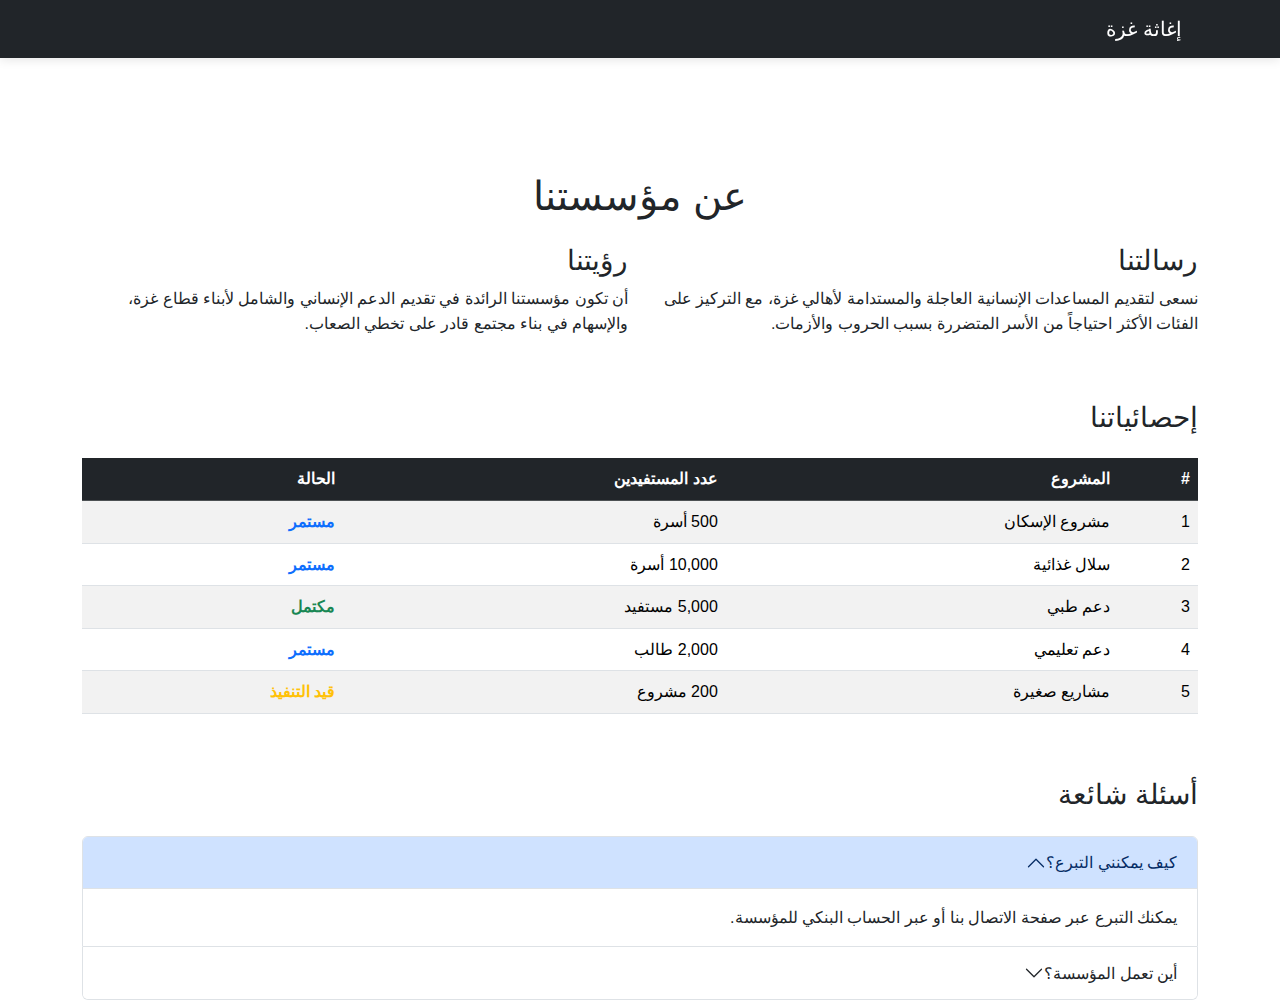
<file: about.html>
<!DOCTYPE html>
<html lang="ar" dir="rtl">
<head>
    <meta charset="UTF-8">
    <meta name="viewport" content="width=device-width, initial-scale=1.0">
    <title>عن المؤسسة - إغاثة غزة</title>
    <link href="https://cdn.jsdelivr.net/npm/bootstrap@5.3.0/dist/css/bootstrap.min.css" rel="stylesheet">
    <link rel="stylesheet" href="css/style.css">
</head>
<body>
    <!-- نفس ال navbar من index.html -->
    <nav class="navbar navbar-expand-lg navbar-dark bg-dark fixed-top">
        <div class="container">
            <a class="navbar-brand" href="index.html">
                <i class="fas fa-hands-helping"></i> إغاثة غزة
            </a>
            <!-- باقي ال navbar -->
        </div>
    </nav>

    <!-- محتوى صفحة عن المؤسسة -->
    <div class="container mt-5 pt-5">
        <h1 class="text-center mb-4">عن مؤسستنا</h1>
        
        <div class="row mb-5">
            <div class="col-lg-6">
                <h3>رسالتنا</h3>
                <p>نسعى لتقديم المساعدات الإنسانية العاجلة والمستدامة لأهالي غزة، مع التركيز على الفئات الأكثر احتياجاً من الأسر المتضررة بسبب الحروب والأزمات.</p>
            </div>
            <div class="col-lg-6">
                <h3>رؤيتنا</h3>
                <p>أن تكون مؤسستنا الرائدة في تقديم الدعم الإنساني والشامل لأبناء قطاع غزة، والإسهام في بناء مجتمع قادر على تخطي الصعاب.</p>
            </div>
        </div>
        
        <!-- جدول إحصائيات -->
        <h3 class="mb-4">إحصائياتنا</h3>
        <div class="table-responsive">
            <table class="table table-striped table-hover">
                <thead class="table-dark">
                    <tr>
                        <th>#</th>
                        <th>المشروع</th>
                        <th>عدد المستفيدين</th>
                        <th>الحالة</th>
                    </tr>
                </thead>
                <tbody id="statsTable">
                    <!-- سيتم تعبئته بال JavaScript -->
                </tbody>
            </table>
        </div>
        
        <!-- Accordion للأسئلة الشائعة -->
        <h3 class="mt-5 mb-4">أسئلة شائعة</h3>
        <div class="accordion" id="faqAccordion">
            <div class="accordion-item">
                <h2 class="accordion-header">
                    <button class="accordion-button" type="button" data-bs-toggle="collapse" data-bs-target="#faq1">
                        كيف يمكنني التبرع؟
                    </button>
                </h2>
                <div id="faq1" class="accordion-collapse collapse show" data-bs-parent="#faqAccordion">
                    <div class="accordion-body">
                        يمكنك التبرع عبر صفحة الاتصال بنا أو عبر الحساب البنكي للمؤسسة.
                    </div>
                </div>
            </div>
            <div class="accordion-item">
                <h2 class="accordion-header">
                    <button class="accordion-button collapsed" type="button" data-bs-toggle="collapse" data-bs-target="#faq2">
                        أين تعمل المؤسسة؟
                    </button>
                </h2>
                <div id="faq2" class="accordion-collapse collapse" data-bs-parent="#faqAccordion">
                    <div class="accordion-body">
                        نعمل في جميع محافظات قطاع غزة: شمال غزة، غزة، الوسطى، خان يونس، رفح.
                    </div>
                </div>
            </div>
        </div>
    </div>

    <!-- Footer -->
    <!-- نفس الفوتر من index.html -->

    <script>
        // تعبئة الجدول باستخدام Loop
        const stats = [
            ["مشروع الإسكان", "500 أسرة", "مستمر"],
            ["سلال غذائية", "10,000 أسرة", "مستمر"],
            ["دعم طبي", "5,000 مستفيد", "مكتمل"],
            ["دعم تعليمي", "2,000 طالب", "مستمر"],
            ["مشاريع صغيرة", "200 مشروع", "قيد التنفيذ"]
        ];
        
        const tableBody = document.getElementById('statsTable');
        for(let i = 0; i < stats.length; i++) {
            const row = document.createElement('tr');
            
            // رقم الصف
            const cell1 = document.createElement('td');
            cell1.textContent = i + 1;
            
            // اسم المشروع
            const cell2 = document.createElement('td');
            cell2.textContent = stats[i][0];
            
            // عدد المستفيدين
            const cell3 = document.createElement('td');
            cell3.textContent = stats[i][1];
            
            // الحالة
            const cell4 = document.createElement('td');
            cell4.textContent = stats[i][2];
            if(stats[i][2] === 'مكتمل') {
                cell4.className = 'text-success fw-bold';
            } else if(stats[i][2] === 'مستمر') {
                cell4.className = 'text-primary fw-bold';
            } else {
                cell4.className = 'text-warning fw-bold';
            }
            
            row.appendChild(cell1);
            row.appendChild(cell2);
            row.appendChild(cell3);
            row.appendChild(cell4);
            tableBody.appendChild(row);
        }
    </script>
</body>
</html>
</file>
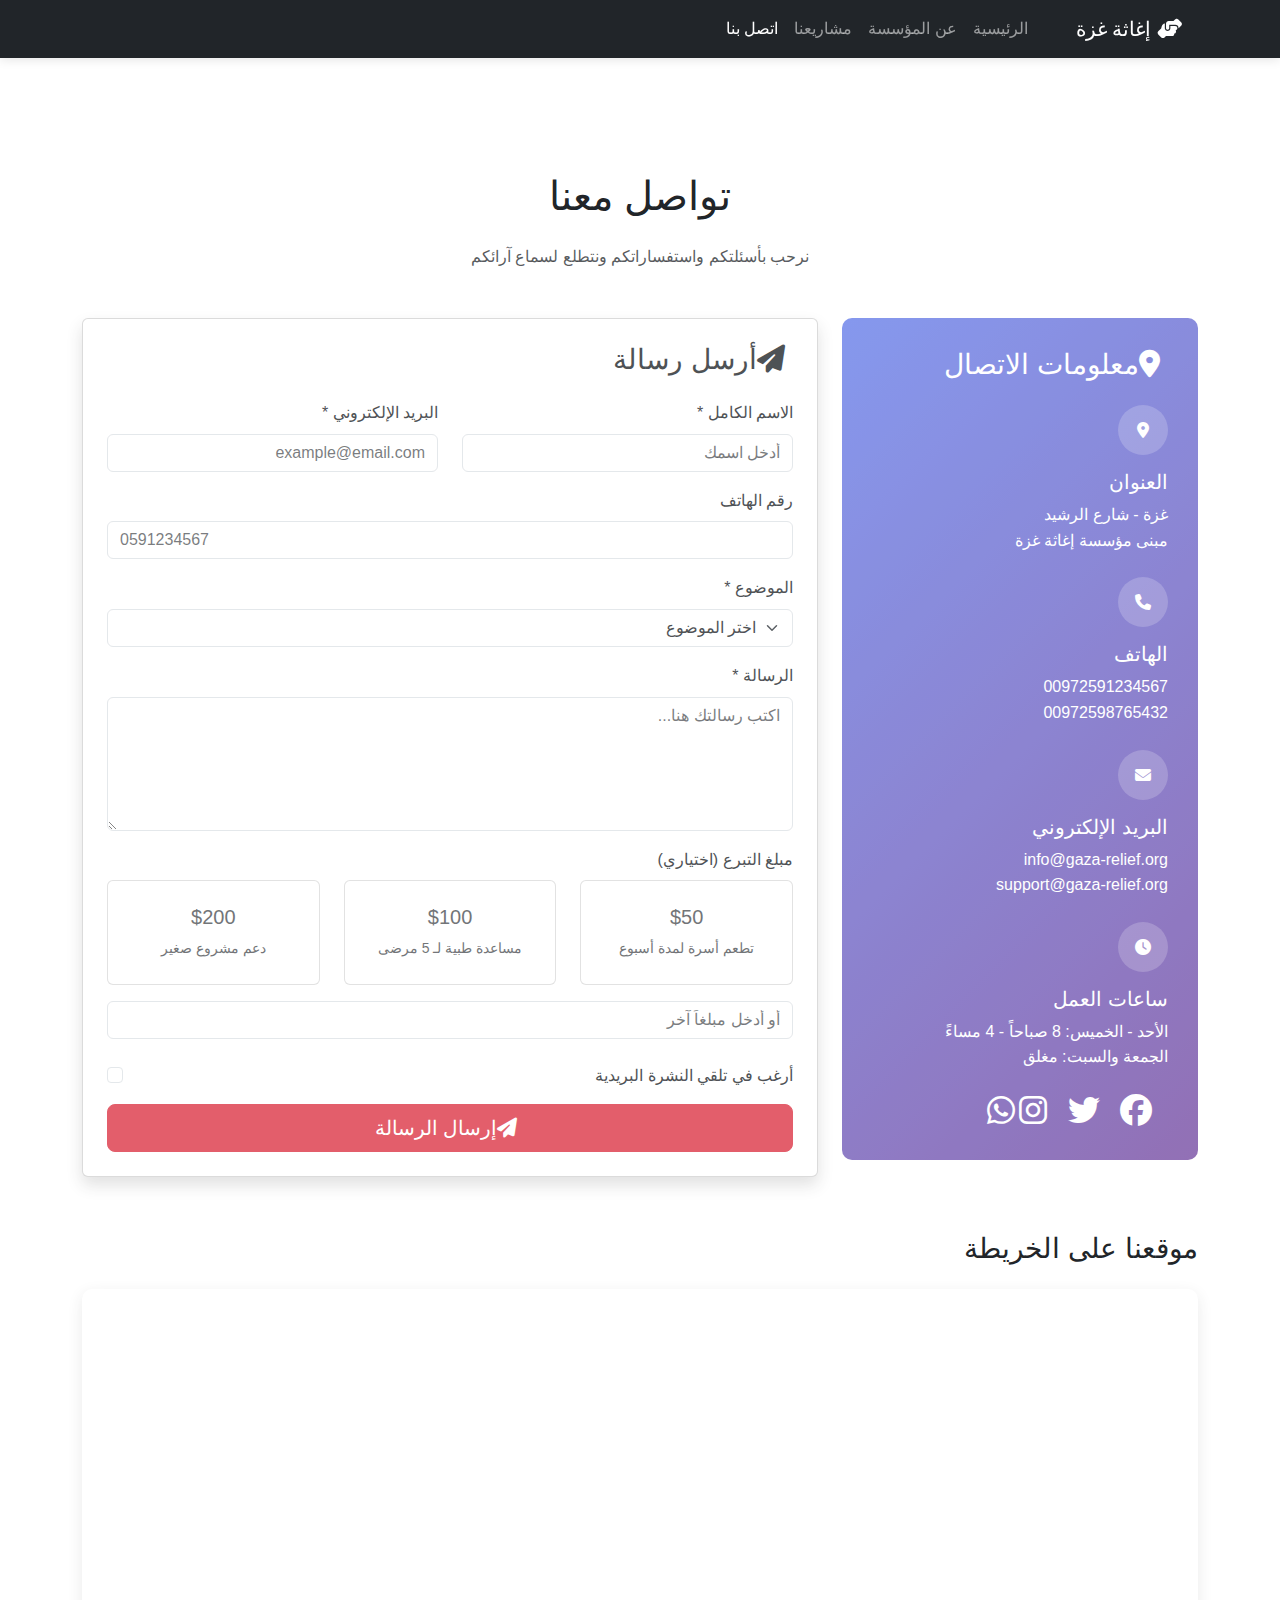
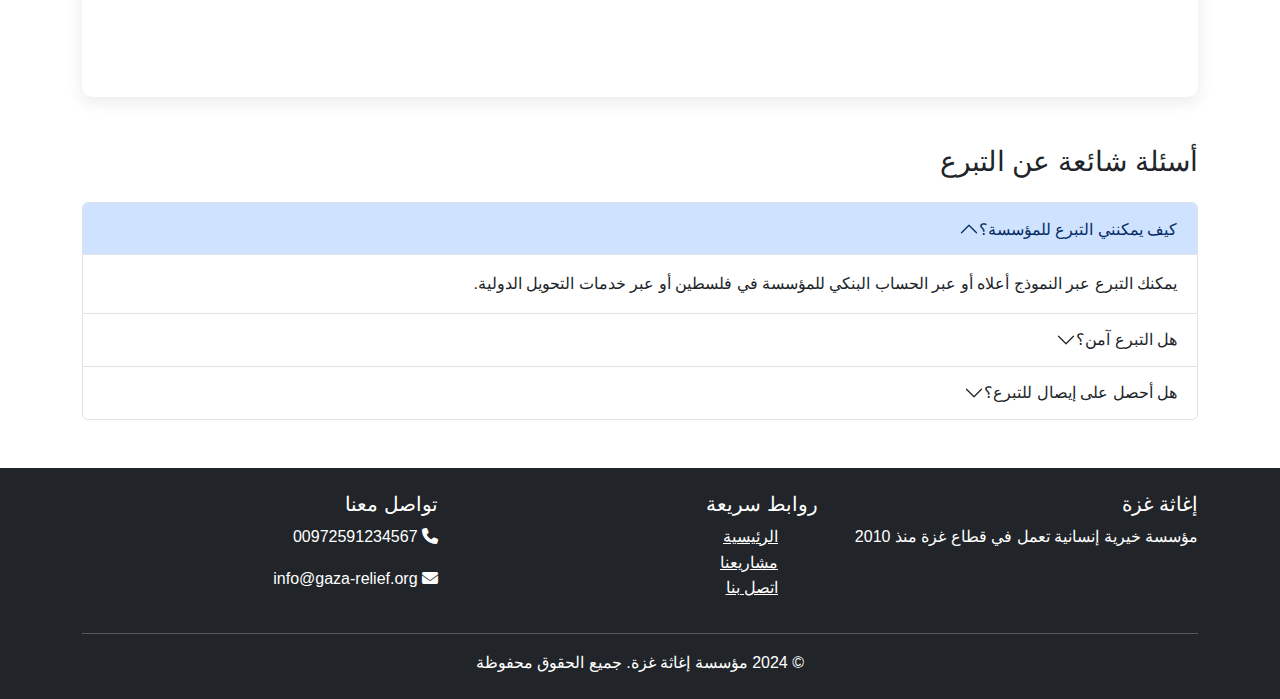
<file: contact.html>
<!DOCTYPE html>
<html lang="ar" dir="rtl">
<head>
    <meta charset="UTF-8">
    <meta name="viewport" content="width=device-width, initial-scale=1.0">
    <title>اتصل بنا - إغاثة غزة</title>
    <link href="https://cdn.jsdelivr.net/npm/bootstrap@5.3.0/dist/css/bootstrap.min.css" rel="stylesheet">
    <link rel="stylesheet" href="https://cdnjs.cloudflare.com/ajax/libs/font-awesome/6.4.0/css/all.min.css">
    <link rel="stylesheet" href="css/style.css">
    <style>
        .contact-info {
            background: linear-gradient(135deg, #667eea 0%, #764ba2 100%);
            color: white;
            border-radius: 10px;
            padding: 30px;
            height: 100%;
        }
        .contact-icon {
            width: 50px;
            height: 50px;
            background: rgba(255,255,255,0.2);
            border-radius: 50%;
            display: flex;
            align-items: center;
            justify-content: center;
            margin-bottom: 15px;
        }
        .form-control:focus {
            border-color: #dc3545;
            box-shadow: 0 0 0 0.25rem rgba(220, 53, 69, 0.25);
        }
        .error {
            border-color: #dc3545 !important;
        }
        .error-message {
            color: #dc3545;
            font-size: 0.875em;
            display: none;
        }
        .success-message {
            background-color: #d4edda;
            color: #155724;
            border: 1px solid #c3e6cb;
            padding: 15px;
            border-radius: 5px;
            display: none;
        }
        .map-container {
            border-radius: 10px;
            overflow: hidden;
            box-shadow: 0 5px 15px rgba(0,0,0,0.1);
        }
        .donation-options .card {
            transition: all 0.3s;
            cursor: pointer;
        }
        .donation-options .card:hover {
            transform: scale(1.05);
        }
        .donation-options .card.selected {
            border-color: #dc3545;
            background-color: #fff5f5;
        }
    </style>
</head>
<body>
    <!-- شريط التنقل -->
    <nav class="navbar navbar-expand-lg navbar-dark bg-dark fixed-top">
        <div class="container">
            <a class="navbar-brand" href="index.html">
                <i class="fas fa-hands-helping"></i> إغاثة غزة
            </a>
            <button class="navbar-toggler" type="button" data-bs-toggle="collapse" data-bs-target="#navbarNav">
                <span class="navbar-toggler-icon"></span>
            </button>
            <div class="collapse navbar-collapse" id="navbarNav">
                <ul class="navbar-nav ms-auto">
                    <li class="nav-item">
                        <a class="nav-link" href="index.html">الرئيسية</a>
                    </li>
                    <li class="nav-item">
                        <a class="nav-link" href="about.html">عن المؤسسة</a>
                    </li>
                    <li class="nav-item">
                        <a class="nav-link" href="projects.html">مشاريعنا</a>
                    </li>
                    <li class="nav-item">
                        <a class="nav-link active" href="contact.html">اتصل بنا</a>
                    </li>
                </ul>
            </div>
        </div>
    </nav>

    <!-- قسم الاتصال -->
    <div class="container mt-5 pt-5">
        <h1 class="text-center mb-4">تواصل معنا</h1>
        <p class="text-center text-muted mb-5">نرحب بأسئلتكم واستفساراتكم ونتطلع لسماع آرائكم</p>
        
        <div class="row mb-5">
            <div class="col-lg-4 mb-4">
                <div class="contact-info">
                    <h3 class="mb-4"><i class="fas fa-map-marker-alt me-2"></i>معلومات الاتصال</h3>
                    
                    <div class="mb-4">
                        <div class="contact-icon">
                            <i class="fas fa-map-marker-alt"></i>
                        </div>
                        <h5>العنوان</h5>
                        <p>غزة - شارع الرشيد<br>مبنى مؤسسة إغاثة غزة</p>
                    </div>
                    
                    <div class="mb-4">
                        <div class="contact-icon">
                            <i class="fas fa-phone"></i>
                        </div>
                        <h5>الهاتف</h5>
                        <p>00972591234567<br>00972598765432</p>
                    </div>
                    
                    <div class="mb-4">
                        <div class="contact-icon">
                            <i class="fas fa-envelope"></i>
                        </div>
                        <h5>البريد الإلكتروني</h5>
                        <p>info@gaza-relief.org<br>support@gaza-relief.org</p>
                    </div>
                    
                    <div class="mb-4">
                        <div class="contact-icon">
                            <i class="fas fa-clock"></i>
                        </div>
                        <h5>ساعات العمل</h5>
                        <p>الأحد - الخميس: 8 صباحاً - 4 مساءً<br>الجمعة والسبت: مغلق</p>
                    </div>
                    
                    <div class="social-icons mt-4">
                        <a href="#" class="text-white me-3"><i class="fab fa-facebook fa-2x"></i></a>
                        <a href="#" class="text-white me-3"><i class="fab fa-twitter fa-2x"></i></a>
                        <a href="#" class="text-white me-3"><i class="fab fa-instagram fa-2x"></i></a>
                        <a href="#" class="text-white"><i class="fab fa-whatsapp fa-2x"></i></a>
                    </div>
                </div>
            </div>
            
            <div class="col-lg-8">
                <!-- رسالة النجاح -->
                <div class="success-message mb-4" id="successMessage">
                    <i class="fas fa-check-circle me-2"></i>
                    <span id="successText">تم إرسال رسالتك بنجاح! سنرد عليك في أقرب وقت.</span>
                </div>
                
                <!-- نموذج الاتصال -->
                <div class="card shadow">
                    <div class="card-body p-4">
                        <h3 class="card-title mb-4"><i class="fas fa-paper-plane me-2"></i>أرسل رسالة</h3>
                        
                        <form id="contactForm">
                            <div class="row">
                                <div class="col-md-6 mb-3">
                                    <label for="name" class="form-label">الاسم الكامل *</label>
                                    <input type="text" class="form-control" id="name" placeholder="أدخل اسمك">
                                    <div class="error-message" id="nameError">الاسم مطلوب ويجب أن يكون أكثر من 3 أحرف</div>
                                </div>
                                
                                <div class="col-md-6 mb-3">
                                    <label for="email" class="form-label">البريد الإلكتروني *</label>
                                    <input type="email" class="form-control" id="email" placeholder="example@email.com">
                                    <div class="error-message" id="emailError">البريد الإلكتروني غير صالح</div>
                                </div>
                            </div>
                            
                            <div class="mb-3">
                                <label for="phone" class="form-label">رقم الهاتف</label>
                                <input type="tel" class="form-control" id="phone" placeholder="0591234567">
                                <div class="error-message" id="phoneError">رقم الهاتف غير صالح</div>
                            </div>
                            
                            <div class="mb-3">
                                <label for="subject" class="form-label">الموضوع *</label>
                                <select class="form-select" id="subject">
                                    <option value="">اختر الموضوع</option>
                                    <option value="donation">استفسار عن التبرع</option>
                                    <option value="volunteer">التطوع مع المؤسسة</option>
                                    <option value="help">طلب مساعدة</option>
                                    <option value="suggestion">اقتراح أو شكوى</option>
                                    <option value="other">موضوع آخر</option>
                                </select>
                                <div class="error-message" id="subjectError">الرجاء اختيار الموضوع</div>
                            </div>
                            
                            <div class="mb-3">
                                <label for="message" class="form-label">الرسالة *</label>
                                <textarea class="form-control" id="message" rows="5" placeholder="اكتب رسالتك هنا..."></textarea>
                                <div class="error-message" id="messageError">الرسالة مطلوبة ويجب أن تكون أكثر من 10 أحرف</div>
                            </div>
                            
                            <!-- خيارات التبرع -->
                            <div class="mb-4">
                                <label class="form-label">مبلغ التبرع (اختياري)</label>
                                <div class="row donation-options">
                                    <div class="col-4 mb-2">
                                        <div class="card text-center p-2 amount-card" data-amount="50">
                                            <div class="card-body">
                                                <h5 class="card-title">$50</h5>
                                                <p class="card-text small">تطعم أسرة لمدة أسبوع</p>
                                            </div>
                                        </div>
                                    </div>
                                    <div class="col-4 mb-2">
                                        <div class="card text-center p-2 amount-card" data-amount="100">
                                            <div class="card-body">
                                                <h5 class="card-title">$100</h5>
                                                <p class="card-text small">مساعدة طبية لـ 5 مرضى</p>
                                            </div>
                                        </div>
                                    </div>
                                    <div class="col-4 mb-2">
                                        <div class="card text-center p-2 amount-card" data-amount="200">
                                            <div class="card-body">
                                                <h5 class="card-title">$200</h5>
                                                <p class="card-text small">دعم مشروع صغير</p>
                                            </div>
                                        </div>
                                    </div>
                                </div>
                                <div class="mt-2">
                                    <input type="number" class="form-control" id="customAmount" placeholder="أو أدخل مبلغاً آخر">
                                </div>
                                <input type="hidden" id="selectedAmount" value="">
                            </div>
                            
                            <div class="mb-3 form-check">
                                <input type="checkbox" class="form-check-input" id="newsletter">
                                <label class="form-check-label" for="newsletter">أرغب في تلقي النشرة البريدية</label>
                            </div>
                            
                            <div class="d-grid">
                                <button type="submit" class="btn btn-danger btn-lg" id="submitBtn">
                                    <i class="fas fa-paper-plane me-2"></i>إرسال الرسالة
                                </button>
                            </div>
                        </form>
                    </div>
                </div>
            </div>
        </div>
        
        <!-- خريطة -->
        <div class="row mb-5">
            <div class="col-12">
                <h3 class="mb-4">موقعنا على الخريطة</h3>
                <div class="map-container">
                    <iframe 
                        src="https://www.google.com/maps/embed?pb=!1m18!1m12!1m3!1d108628.15654780666!2d34.40508425!3d31.501555399999998!2m3!1f0!2f0!3f0!3m2!1i1024!2i768!4f13.1!3m3!1m2!1s0x14fd8aa13f0d487b%3A0xb2917b5820571d6b!2sGaza!5e0!3m2!1sen!2s!4v1620000000000!5m2!1sen!2s" 
                        width="100%" 
                        height="400" 
                        style="border:0;" 
                        allowfullscreen="" 
                        loading="lazy">
                    </iframe>
                </div>
            </div>
        </div>
        
        <!-- الأسئلة الشائعة -->
        <div class="row">
            <div class="col-12">
                <h3 class="mb-4">أسئلة شائعة عن التبرع</h3>
                <div class="accordion" id="donationFAQ">
                    <div class="accordion-item">
                        <h2 class="accordion-header">
                            <button class="accordion-button" type="button" data-bs-toggle="collapse" data-bs-target="#faq1">
                                كيف يمكنني التبرع للمؤسسة؟
                            </button>
                        </h2>
                        <div id="faq1" class="accordion-collapse collapse show" data-bs-parent="#donationFAQ">
                            <div class="accordion-body">
                                يمكنك التبرع عبر النموذج أعلاه أو عبر الحساب البنكي للمؤسسة في فلسطين أو عبر خدمات التحويل الدولية.
                            </div>
                        </div>
                    </div>
                    <div class="accordion-item">
                        <h2 class="accordion-header">
                            <button class="accordion-button collapsed" type="button" data-bs-toggle="collapse" data-bs-target="#faq2">
                                هل التبرع آمن؟
                            </button>
                        </h2>
                        <div id="faq2" class="accordion-collapse collapse" data-bs-parent="#donationFAQ">
                            <div class="accordion-body">
                                نعم، جميع تبرعاتك آمنة ومشفرة. نحن نستخدم أنظمة دفع آمنة لحماية معلوماتك.
                            </div>
                        </div>
                    </div>
                    <div class="accordion-item">
                        <h2 class="accordion-header">
                            <button class="accordion-button collapsed" type="button" data-bs-toggle="collapse" data-bs-target="#faq3">
                                هل أحصل على إيصال للتبرع؟
                            </button>
                        </h2>
                        <div id="faq3" class="accordion-collapse collapse" data-bs-parent="#donationFAQ">
                            <div class="accordion-body">
                                نعم، سنرسل لك إيصالاً إلكترونياً فور اكتمال عملية التبرع.
                            </div>
                        </div>
                    </div>
                </div>
            </div>
        </div>
    </div>

    <!-- Footer -->
    <footer class="bg-dark text-white py-4 mt-5">
        <div class="container">
            <div class="row">
                <div class="col-md-4">
                    <h5>إغاثة غزة</h5>
                    <p>مؤسسة خيرية إنسانية تعمل في قطاع غزة منذ 2010</p>
                </div>
                <div class="col-md-4">
                    <h5>روابط سريعة</h5>
                    <ul class="list-unstyled">
                        <li><a href="index.html" class="text-white">الرئيسية</a></li>
                        <li><a href="projects.html" class="text-white">مشاريعنا</a></li>
                        <li><a href="contact.html" class="text-white">اتصل بنا</a></li>
                    </ul>
                </div>
                <div class="col-md-4">
                    <h5>تواصل معنا</h5>
                    <p><i class="fas fa-phone"></i> 00972591234567</p>
                    <p><i class="fas fa-envelope"></i> info@gaza-relief.org</p>
                </div>
            </div>
            <hr class="bg-white">
            <p class="text-center mb-0">&copy; 2024 مؤسسة إغاثة غزة. جميع الحقوق محفوظة</p>
        </div>
    </footer>

    <!-- Scripts -->
    <script src="https://cdn.jsdelivr.net/npm/bootstrap@5.3.0/dist/js/bootstrap.bundle.min.js"></script>
    <script src="https://code.jquery.com/jquery-3.6.0.min.js"></script>
    <script>
        $(document).ready(function() {
            // اختيار مبلغ التبرع
            $('.amount-card').click(function() {
                $('.amount-card').removeClass('selected');
                $(this).addClass('selected');
                const amount = $(this).data('amount');
                $('#selectedAmount').val(amount);
                $('#customAmount').val('');
            });
            
            // إدخال مبلغ مخصص
            $('#customAmount').on('input', function() {
                $('.amount-card').removeClass('selected');
                if ($(this).val()) {
                    $('#selectedAmount').val($(this).val());
                }
            });
            
            // التحقق من صحة النموذج
            function validateForm() {
                let isValid = true;
                
                // التحقق من الاسم
                const name = $('#name').val().trim();
                if (name.length < 3) {
                    $('#name').addClass('error');
                    $('#nameError').show();
                    isValid = false;
                } else {
                    $('#name').removeClass('error');
                    $('#nameError').hide();
                }
                
                // التحقق من البريد الإلكتروني
                const email = $('#email').val().trim();
                const emailRegex = /^[^\s@]+@[^\s@]+\.[^\s@]+$/;
                if (!emailRegex.test(email)) {
                    $('#email').addClass('error');
                    $('#emailError').show();
                    isValid = false;
                } else {
                    $('#email').removeClass('error');
                    $('#emailError').hide();
                }
                
                // التحقق من الهاتف (اختياري)
                const phone = $('#phone').val().trim();
                if (phone && !/^[0-9+\-\s()]{10,}$/.test(phone)) {
                    $('#phone').addClass('error');
                    $('#phoneError').show();
                    isValid = false;
                } else {
                    $('#phone').removeClass('error');
                    $('#phoneError').hide();
                }
                
                // التحقق من الموضوع
                const subject = $('#subject').val();
                if (!subject) {
                    $('#subject').addClass('error');
                    $('#subjectError').show();
                    isValid = false;
                } else {
                    $('#subject').removeClass('error');
                    $('#subjectError').hide();
                }
                
                // التحقق من الرسالة
                const message = $('#message').val().trim();
                if (message.length < 10) {
                    $('#message').addClass('error');
                    $('#messageError').show();
                    isValid = false;
                } else {
                    $('#message').removeClass('error');
                    $('#messageError').hide();
                }
                
                return isValid;
            }
            
            // إرسال النموذج
            $('#contactForm').submit(function(e) {
                e.preventDefault();
                
                if (validateForm()) {
                    // عرض رسالة التحميل
                    const submitBtn = $('#submitBtn');
                    const originalText = submitBtn.html();
                    submitBtn.prop('disabled', true).html('<i class="fas fa-spinner fa-spin me-2"></i>جاري الإرسال...');
                    
                    // محاكاة إرسال البيانات
                    setTimeout(function() {
                        // حفظ البيانات في LocalStorage
                        const formData = {
                            name: $('#name').val().trim(),
                            email: $('#email').val().trim(),
                            phone: $('#phone').val().trim(),
                            subject: $('#subject').val(),
                            message: $('#message').val().trim(),
                            amount: $('#selectedAmount').val(),
                            newsletter: $('#newsletter').is(':checked'),
                            timestamp: new Date().toISOString()
                        };
                        
                        // حفظ في LocalStorage
                        let submissions = JSON.parse(localStorage.getItem('contactSubmissions') || '[]');
                        submissions.push(formData);
                        localStorage.setItem('contactSubmissions', JSON.stringify(submissions));
                        
                        // إظهار رسالة النجاح
                        const amount = formData.amount ? ` بمبلغ $${formData.amount}` : '';
                        $('#successText').text(`شكراً ${formData.name}! تم إرسال رسالتك${amount} بنجاح. سنتواصل معك قريباً.`);
                        $('#successMessage').fadeIn();
                        
                        // إعادة تعيين النموذج
                        $('#contactForm')[0].reset();
                        $('.amount-card').removeClass('selected');
                        $('#selectedAmount').val('');
                        
                        // استعادة زر الإرسال
                        submitBtn.prop('disabled', false).html(originalText);
                        
                        // تمرير سلس إلى رسالة النجاح
                        $('html, body').animate({
                            scrollTop: $('#successMessage').offset().top - 100
                        }, 1000);
                        
                        // عرض البيانات في console
                        console.log('بيانات النموذج المرسلة:', formData);
                        console.log('جميع الإرساليات المحفوظة:', submissions);
                        
                        // عرض إحصائية
                        showStatistics();
                        
                    }, 2000);
                }
            });
            
            // إظهار إحصائية عن الإرساليات
            function showStatistics() {
                const submissions = JSON.parse(localStorage.getItem('contactSubmissions') || '[]');
                console.log(`عدد الإرساليات الكلي: ${submissions.length}`);
                
                // عد المواضيع
                const subjectsCount = {};
                submissions.forEach(item => {
                    subjectsCount[item.subject] = (subjectsCount[item.subject] || 0) + 1;
                });
                
                console.log('توزيع المواضيع:', subjectsCount);
                
                // إظهار تنبيه بالإحصائية
                if (submissions.length > 0) {
                    setTimeout(() => {
                        alert(`شكراً لك! لقد قمت بإرسال ${submissions.length} رسالة حتى الآن.`);
                    }, 500);
                }
            }
            
            // عرض الإحصائية عند التحميل
            showStatistics();
            
            // إضافة تأثيرات jQuery
            $('.accordion-button').hover(
                function() {
                    $(this).css('background-color', '#f8f9fa');
                },
                function() {
                    $(this).css('background-color', '');
                }
            );
            
            // تأثير Fade In للعناصر
            $('.contact-info, .card, .map-container').hide().fadeIn(1000);
            
            // Smooth scroll للروابط
            $('a[href^="#"]').on('click', function(e) {
                e.preventDefault();
                const target = $(this.getAttribute('href'));
                if(target.length) {
                    $('html, body').animate({
                        scrollTop: target.offset().top - 70
                    }, 1000);
                }
            });
            
            // التحقق أثناء الكتابة
            $('#name, #email, #message').on('input', function() {
                validateForm();
            });
            
            // تأثيرات على خيارات التبرع
            $('.amount-card').hover(
                function() {
                    $(this).css('transform', 'translateY(-5px)');
                },
                function() {
                    $(this).css('transform', '');
                }
            );
        });
    </script>
</body>
</html>
</file>
<file: css/style.css>
/* تنسيق عام */
body {
    font-family: 'Arial', sans-serif;
    line-height: 1.6;
    padding-top: 76px; /* تعويض ارتفاع ال navbar */
}

/* الهيرو سيكشن */
.hero-section {
    background: linear-gradient(rgba(0, 0, 0, 0.7), rgba(0, 0, 0, 0.7)), 
                url('https://via.placeholder.com/1920x600/555/fff?text=غزة+تحتاج+إليك');
    background-size: cover;
    background-position: center;
    color: white;
    padding: 100px 0;
}

/* عناوين الأقسام */
.section-title {
    position: relative;
    padding-bottom: 15px;
    margin-bottom: 40px;
    color: #333;
}

.section-title::after {
    content: '';
    position: absolute;
    bottom: 0;
    right: 0;
    width: 80px;
    height: 3px;
    background-color: #dc3545;
}

/* تأثيرات على الكروت */
.card {
    transition: transform 0.3s;
}

.card:hover {
    transform: translateY(-5px);
}

/* Navbar fix */
.navbar {
    box-shadow: 0 2px 10px rgba(0,0,0,0.1);
}

/* تنسيق الفيديو */
.video {
    background-color: #f8f9fa;
}

/* تنسيق الفوتر */
footer a:hover {
    color: #dc3545 !important;
    text-decoration: none;
}
.img{
    background-image: url('../assesstes/image/gaza.jpg');
    
}
</file>
